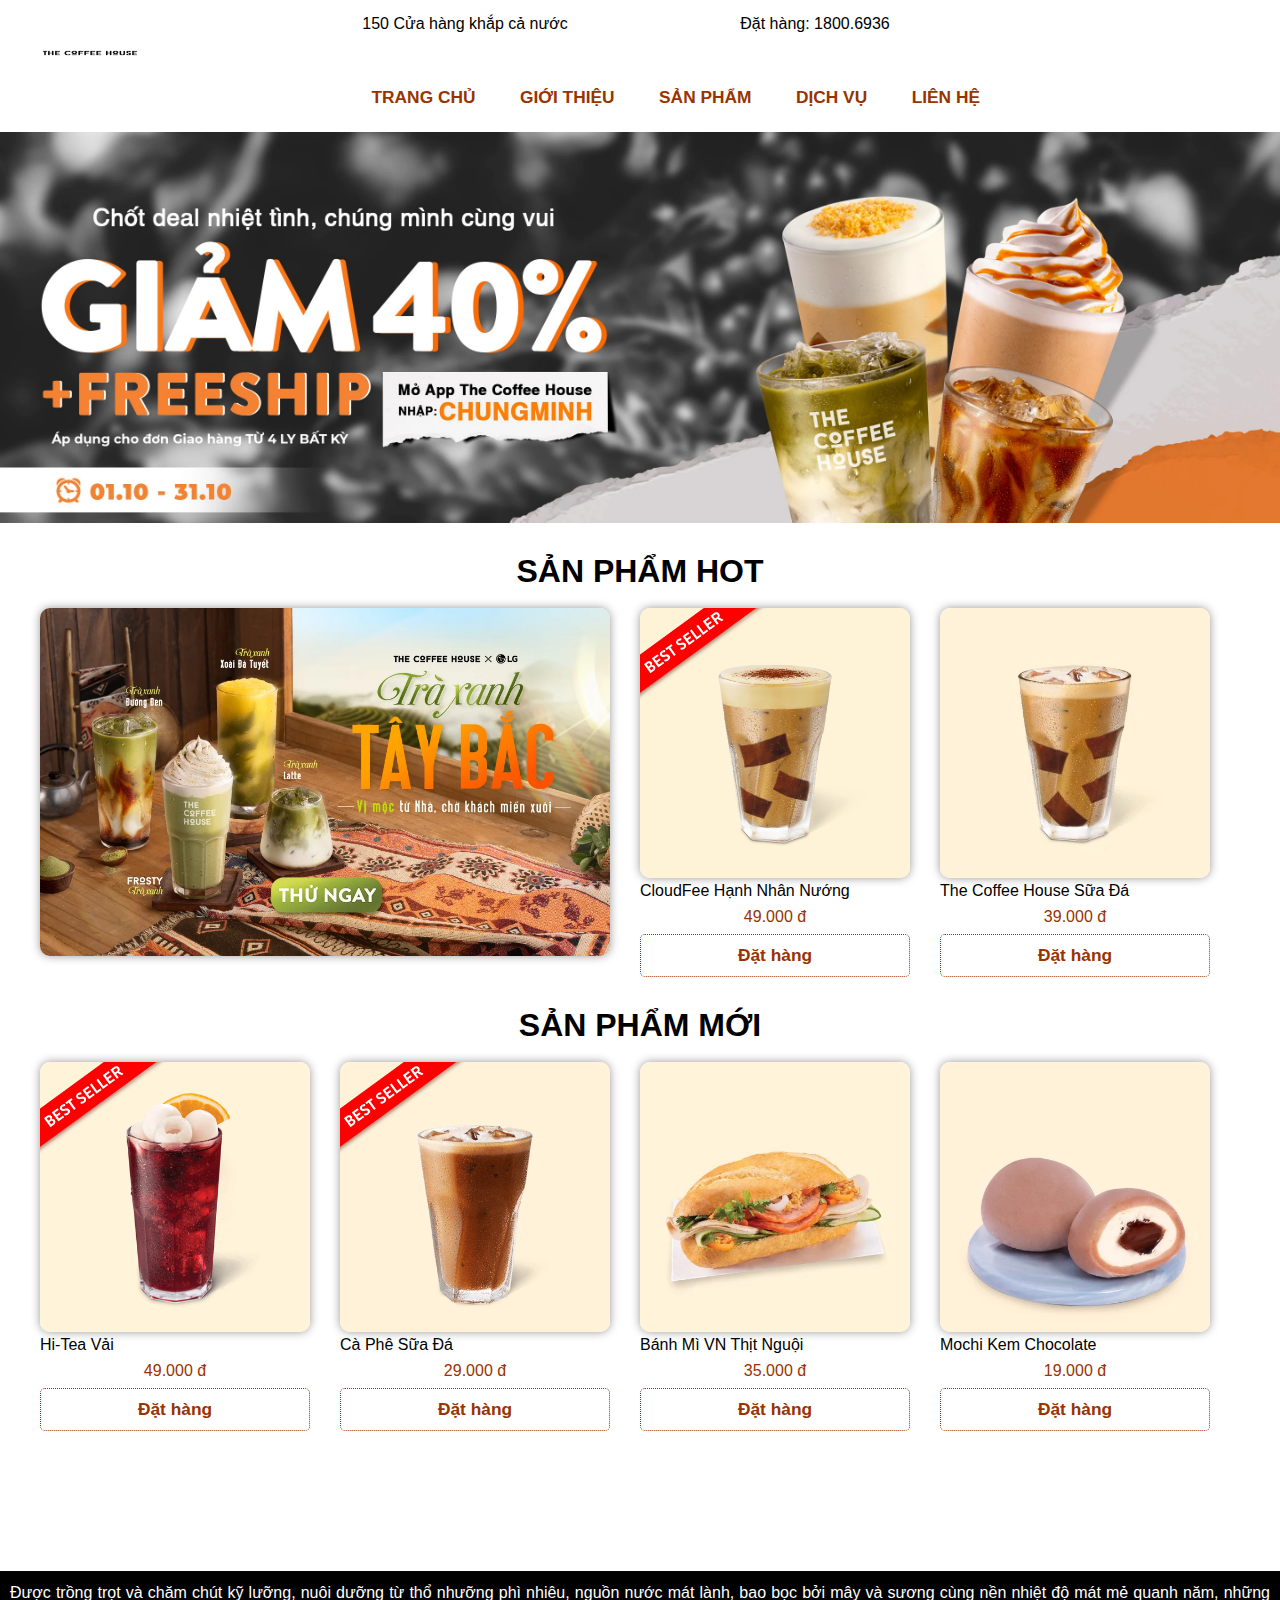
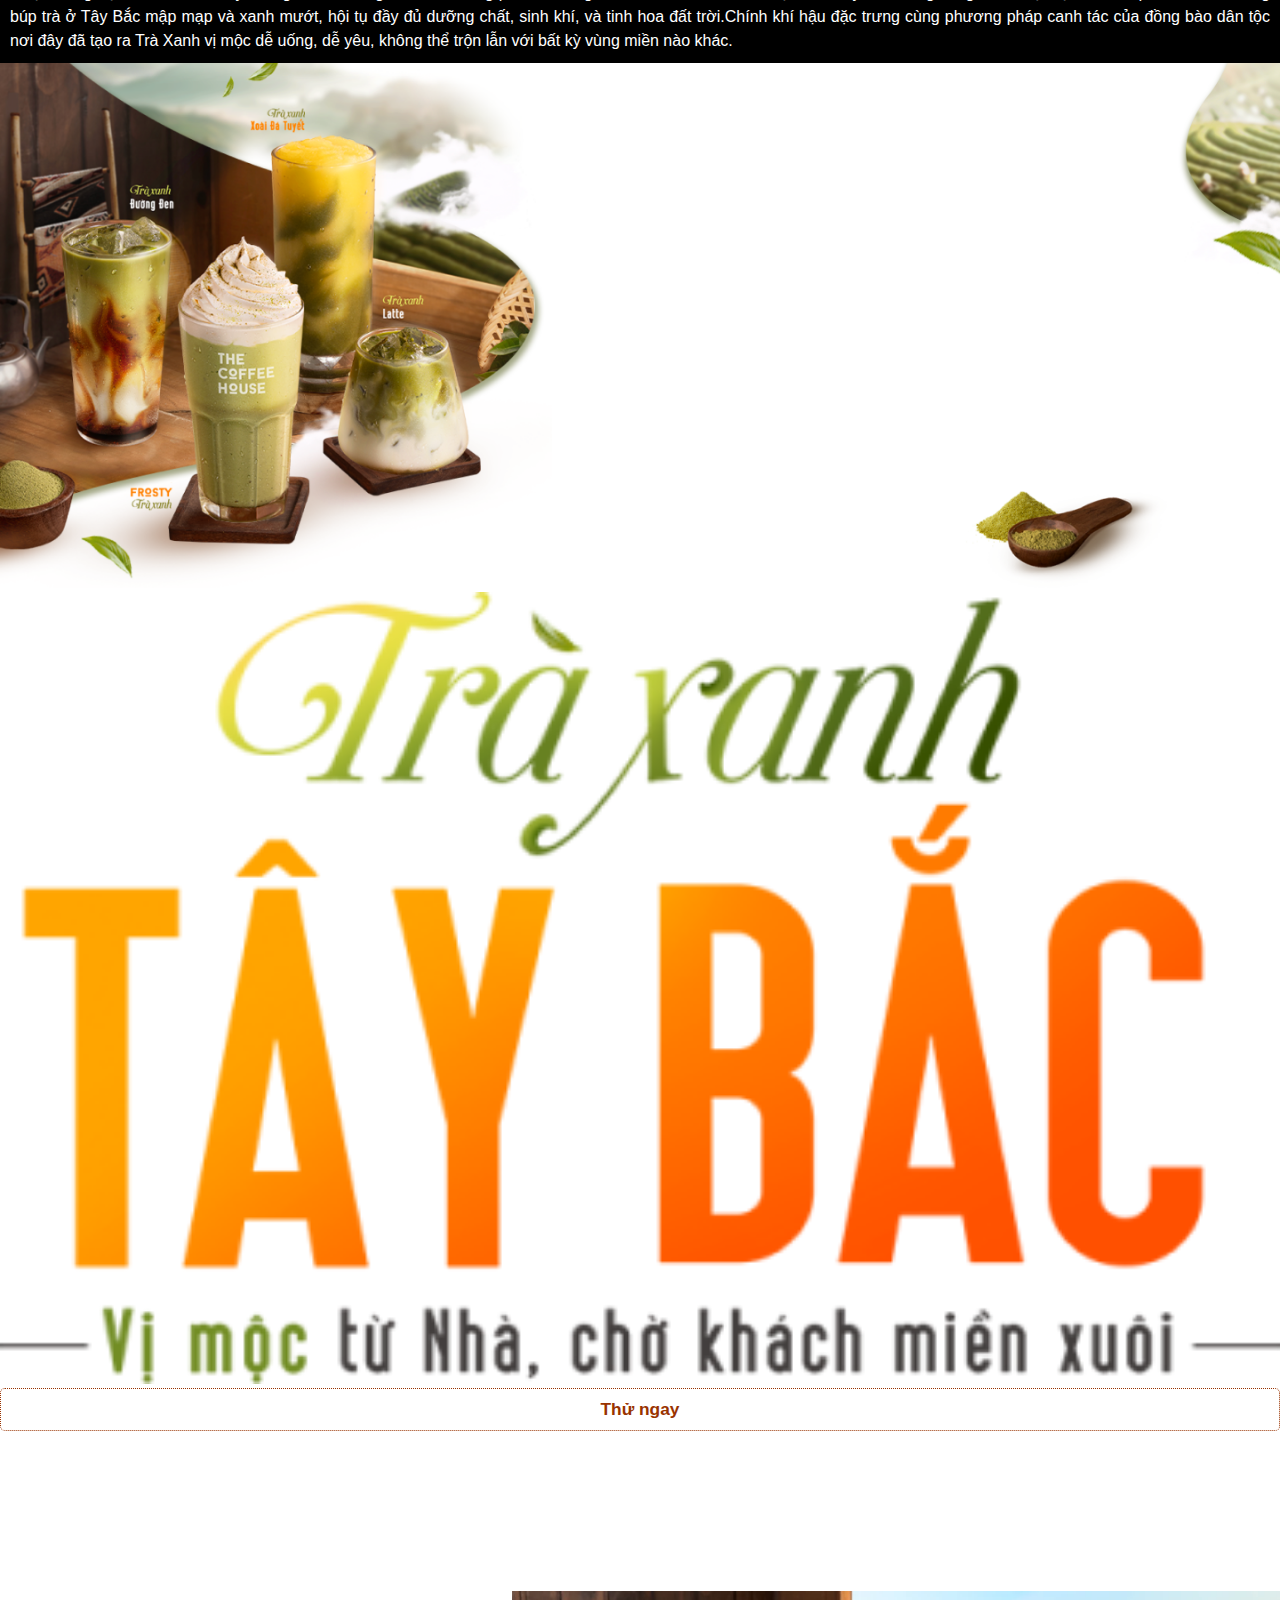
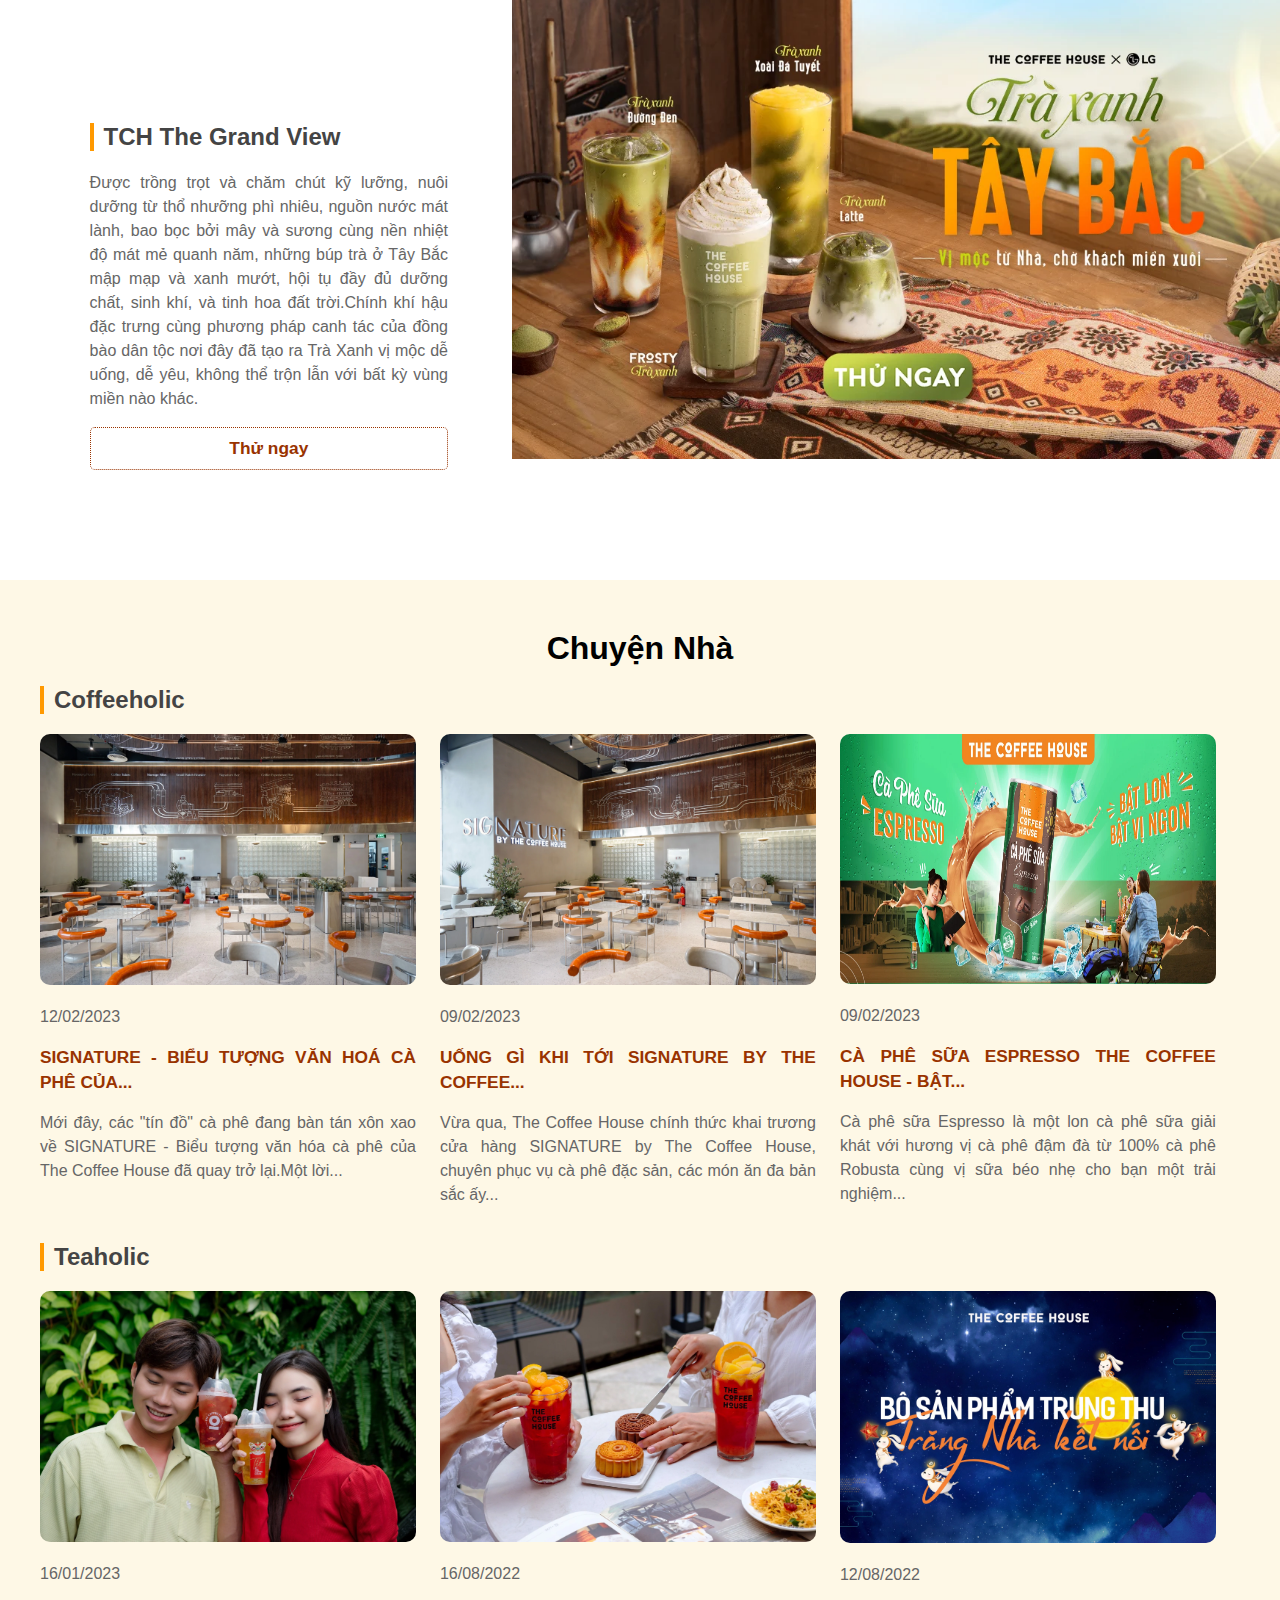
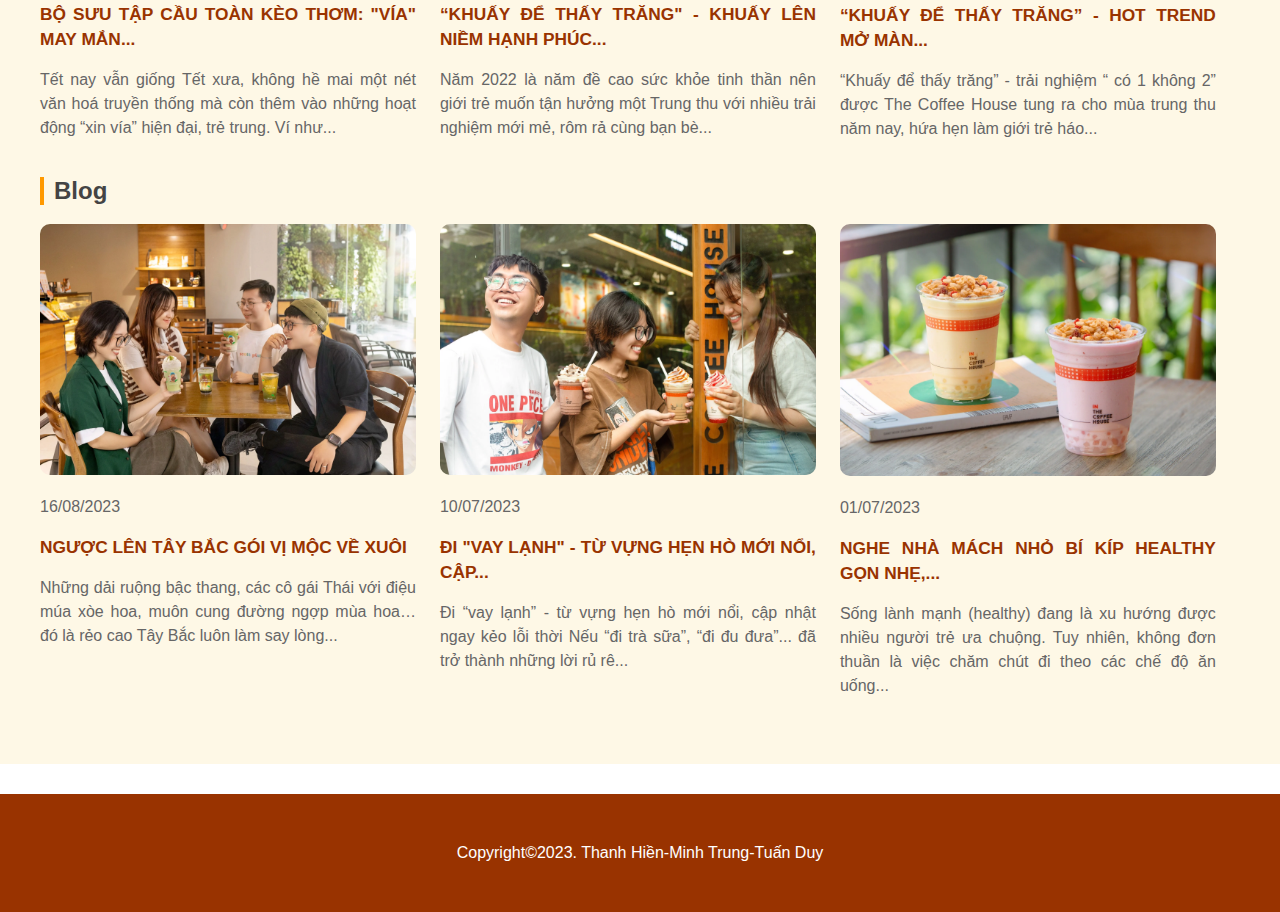
<file: index.html>
<!DOCTYPE html>
<html lang="en">

<head>
    <link rel="shortcut icon" href="//theme.hstatic.net/1000075078/1001099126/14/favicon.png?v=40" type="image/png" />
    <meta charset="UTF-8">
    <meta http-equiv="X-UA-Compatible" content="IE=edge">
    <meta name="viewport" content="width=device-width, initial-scale=1.0">
    <title>The Coffe House</title>
    <link rel="stylesheet" href="css/style.css">
</head>

<body>
    <div class="containerfull padd20">
        <div class="container2">
            <div class="box2">150 Cửa hàng khắp cả nước</div>
            <div class="box2">Đặt hàng: 1800.6936 </div>
        </div>

        <div class="container">

            <div class="logo col2"><img src="images/The-Coffee-House-Logo-PNG-2.png" height="50" , alt=""></div>
            <div class="menu col8">
                <a href="#">TRANG CHỦ</a>
                <a href="#">GIỚI THIỆU</a>
                <a href="sanpham.html">SẢN PHẨM</a>
                <a href="#">DỊCH VỤ</a>
                <a href="#">LIÊN HỆ</a>
            </div>
        </div>
    </div>
    <div class="containerfull">
        <div class="slide-show">
            <div class="list-images">
                <img class="item-image" src="images/banner logo.webp">
                <img class="item-image" src="images/banner_logo2.webp">
                <img class="item-image" src="images/banner_logo3.webp">
                <img class="item-image" src="images/banner_logo4.webp">
            </div>
            <script src="./script.js"></script>
        </div>
        <!-- <img src="images/banner logo.webp" alt=""> -->
    </div>

    <!-- box50%-25-25 -->
    <section class="containerfull">
        <div class="container">
            <h1>SẢN PHẨM HOT</h1><br>
            <div class="containerfull">
                <div class="box50 mr15">
                    <img src="images/banner2.webp" alt="">
                </div>
                <div class="box25 mr15">
                    <img src="images/box25 hanh nhan nuong.webp" alt="">
                    <span class="content">CloudFee Hạnh Nhân Nướng </span>
                    <span class="price">49.000 đ</span>
                    <button>Đặt hàng</button>
                </div>
                <div class="box25 mr15">
                    <img src="images/sua da.webp" alt="">
                    <span class="content">The Coffee House Sữa Đá</span>
                    <span class="price">39.000 đ</span>
                    <button>Đặt hàng</button>
                </div>
            </div>

            <!-- 4 box nhỏ -->
            <div class="containerfull mr30">
                <h1>SẢN PHẨM MỚI</h1><br>
                <div class="box25 mr15">
                    <img src="images/sp1.webp" alt="">
                    <span class="content">Hi-Tea Vải </span>
                    <span class="price">49.000 đ</span>
                    <button>Đặt hàng</button>
                </div>
                <div class="box25 mr15">
                    <img src="images/sp2.webp" alt="">
                    <span class="content">Cà Phê Sữa Đá </span>
                    <span class="price">29.000 đ</span>
                    <button>Đặt hàng</button>
                </div>
                <div class="box25 mr15">
                    <img src="images/sp3.webp" alt="">
                    <span class="content">Bánh Mì VN Thịt Nguội </span>
                    <span class="price">35.000 đ</span>
                    <button>Đặt hàng</button>
                </div>
                <div class="box25 mr15">
                    <img src="images/sp4.webp" alt="">
                    <span class="content">Mochi Kem Chocolate </span>
                    <span class="price">19.000 đ</span>
                    <button cl>Đặt hàng</button>
                </div>
            </div>
    </section>


    <section class="containerfull padd50">
        <div class="containerfull">
            <div class="containerfull">
                <img src="images/section 2.webp" alt="">
            </div>
            <div class="wrapper">
                <img src="images/tra_xanh_tay_bac.webp" alt="">
                <p class="caption">
                    Được trồng trọt và chăm chút kỹ lưỡng, nuôi dưỡng từ thổ nhưỡng phì nhiêu, nguồn nước mát lành, bao
                    bọc bởi mây và sương cùng nền nhiệt độ mát mẻ quanh năm, những búp trà ở Tây Bắc mập mạp và xanh
                    mướt, hội tụ đầy đủ dưỡng chất, sinh khí, và tinh hoa đất trời.Chính khí hậu đặc trưng cùng phương
                    pháp canh tác của đồng bào dân tộc nơi đây đã tạo ra Trà Xanh vị mộc dễ uống, dễ yêu, không thể trộn
                    lẫn với bất kỳ vùng miền nào khác.
                </p>
                <button>Thử ngay</button>
            </div>
        </div>
    </section>

    <section class="containerfull padd50">
        <div class="boxleft_bgw mr5pt">
            <div class="boxleft_bgw_left">
                <h2>TCH The Grand View</h2>
                <p>
                    Được trồng trọt và chăm chút kỹ lưỡng, nuôi dưỡng từ thổ nhưỡng phì nhiêu, nguồn nước mát lành, bao
                    bọc bởi mây và sương cùng nền nhiệt độ mát mẻ quanh năm, những búp trà ở Tây Bắc mập mạp và xanh
                    mướt, hội tụ đầy đủ dưỡng chất, sinh khí, và tinh hoa đất trời.Chính khí hậu đặc trưng cùng phương
                    pháp canh tác của đồng bào dân tộc nơi đây đã tạo ra Trà Xanh vị mộc dễ uống, dễ yêu, không thể trộn
                    lẫn với bất kỳ vùng miền nào khác.
                </p>
                <button>Thử ngay</button>
            </div>
        </div>
        <div class="boxright_bgw">
            <img src="images/banner2.webp" alt="">
        </div>
    </section>

    <section class="containerfull bg1 padd50">
        <div class="container">
            <h1>Chuyện Nhà</h1>
            <div class="row">
                <h2>Coffeeholic</h2>
            </div>
            <div class="row">
                <div class="boxnews mr2pt">
                    <img src="images/Coffeeholic1.webp" alt="">
                    <p>12/02/2023</p>
                    <p><a href="#">SIGNATURE - BIỂU TƯỢNG VĂN HOÁ CÀ PHÊ CỦA...</a></p>
                    <p>Mới đây, các "tín đồ" cà phê đang bàn tán xôn xao về SIGNATURE - Biểu tượng văn hóa cà phê của
                        The Coffee House đã quay trở lại.Một lời...</p>
                </div>
                <div class="boxnews mr2pt">
                    <img src="images/Coffeeholic2.webp" alt="">
                    <p>09/02/2023</p>
                    <p><a href="#">UỐNG GÌ KHI TỚI SIGNATURE BY THE COFFEE...</a></p>
                    <p>Vừa qua, The Coffee House chính thức khai trương cửa hàng SIGNATURE by The Coffee House, chuyên
                        phục vụ cà phê đặc sản, các món ăn đa bản sắc ấy...</p>
                </div>
                <div class="boxnews">
                    <img src="images/Coffeeholic3.webp" height="250px" alt="">
                    <p>09/02/2023</p>
                    <p><a href="#">CÀ PHÊ SỮA ESPRESSO THE COFFEE HOUSE - BẬT...</a></p>
                    <p>Cà phê sữa Espresso là một lon cà phê sữa giải khát với hương vị cà phê đậm đà từ 100% cà phê
                        Robusta cùng vị sữa béo nhẹ cho bạn một trải nghiệm...</p>
                </div>
            </div>
            <div class="row">
                <h2>Teaholic</h2>
            </div>
            <div class="row">
                <div class="boxnews mr2pt">
                    <img src="images/Teaholic1.webp" alt="">
                    <p>16/01/2023</p>
                    <p><a href="#">BỘ SƯU TẬP CẦU TOÀN KÈO THƠM: "VÍA" MAY MẮN...</a></p>
                    <p>Tết nay vẫn giống Tết xưa, không hề mai một nét văn hoá truyền thống mà còn thêm vào những hoạt
                        động “xin vía” hiện đại, trẻ trung. Ví như...</p>
                </div>
                <div class="boxnews mr2pt">
                    <img src="images/Teaholic2.webp" alt="">
                    <p>16/08/2022</p>
                    <p><a href="#">“KHUẤY ĐỂ THẤY TRĂNG" - KHUẤY LÊN NIỀM HẠNH PHÚC...</a></p>
                    <p>Năm 2022 là năm đề cao sức khỏe tinh thần nên giới trẻ muốn tận hưởng một Trung thu với nhiều
                        trải nghiệm mới mẻ, rôm rả cùng bạn bè...</p>
                </div>
                <div class="boxnews">
                    <img src="images/Teaholic3.webp" alt="">
                    <p>12/08/2022</p>
                    <p><a href="#">“KHUẤY ĐỂ THẤY TRĂNG” - HOT TREND MỞ MÀN...</a></p>
                    <p>“Khuấy để thấy trăng” - trải nghiệm “ có 1 không 2” được The Coffee House tung ra cho mùa trung
                        thu năm nay, hứa hẹn làm giới trẻ háo...</p>
                </div>
            </div>
            <div class="row">
                <h2>Blog</h2>
            </div>
            <div class="row">
                <div class="boxnews mr2pt">
                    <img src="images/Blog1.webp" alt="">
                    <p>16/08/2023</p>
                    <p><a href="#">NGƯỢC LÊN TÂY BẮC GÓI VỊ MỘC VỀ XUÔI</a></p>
                    <p>Những dải ruộng bậc thang, các cô gái Thái với điệu múa xòe hoa, muôn cung đường ngợp mùa hoa… đó
                        là rẻo cao Tây Bắc luôn làm say lòng...</p>
                </div>
                <div class="boxnews mr2pt">
                    <img src="images/Blog2.webp" alt="">
                    <p>10/07/2023</p>
                    <p><a href="#">ĐI "VAY LẠNH" - TỪ VỰNG HẸN HÒ MỚI NỔI, CẬP...</a></p>
                    <p>Đi “vay lạnh” - từ vựng hẹn hò mới nổi, cập nhật ngay kẻo lỗi thời Nếu “đi trà sữa”, “đi đu
                        đưa”... đã trở thành những lời rủ rê...</p>
                </div>
                <div class="boxnews">
                    <img src="images/Blog3.webp" alt="">
                    <p>01/07/2023</p>
                    <p><a href="#">NGHE NHÀ MÁCH NHỎ BÍ KÍP HEALTHY GỌN NHẸ,...</a></p>
                    <p>Sống lành mạnh (healthy) đang là xu hướng được nhiều người trẻ ưa chuộng. Tuy nhiên, không đơn
                        thuần là việc chăm chút đi theo các chế độ ăn uống...</p>
                </div>
            </div>
        </div>
    </section>


    <footer class="containerfull padd50">
        Copyright&copy;2023. Thanh Hiền-Minh Trung-Tuấn Duy
    </footer>
</body>

</html>
</file>
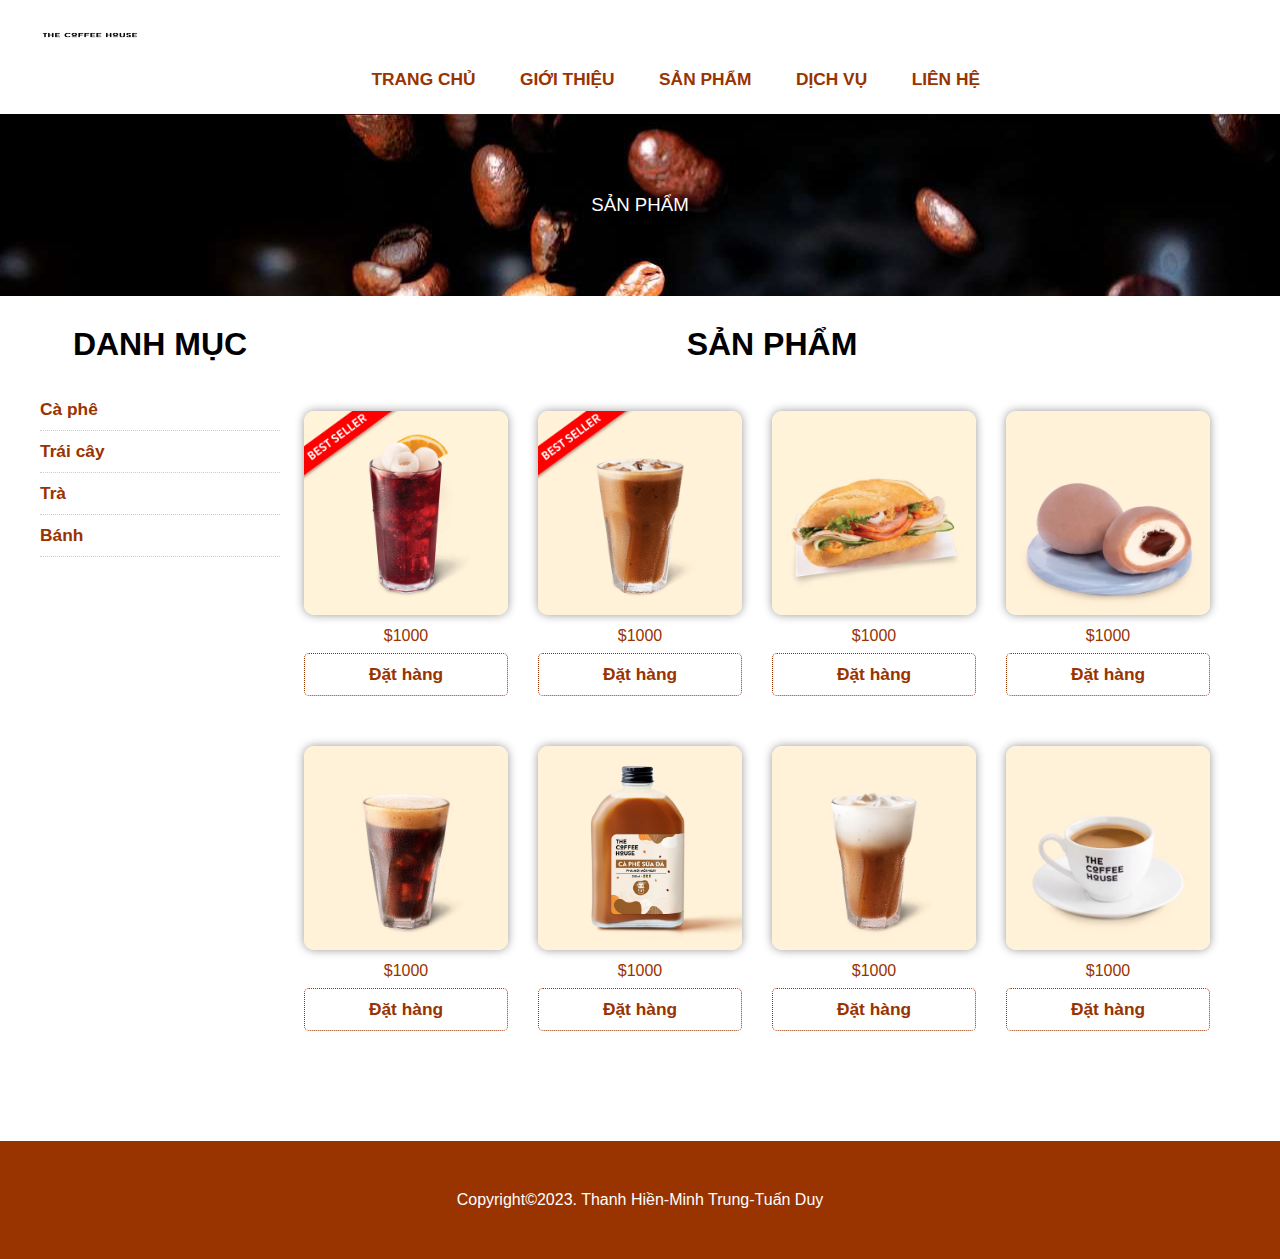
<file: sanpham.html>
<!DOCTYPE html>
<html lang="en">

<head>
    <link rel="shortcut icon" href="//theme.hstatic.net/1000075078/1001099126/14/favicon.png?v=40" type="image/png" />
    <meta charset="UTF-8">
    <meta http-equiv="X-UA-Compatible" content="IE=edge">
    <meta name="viewport" content="width=device-width, initial-scale=1.0">
    <title>The Coffe House</title>
    <link rel="stylesheet" href="css/style.css">
</head>

<body>
    <div class="containerfull padd20">
        <div class="container">
            <div class="logo col2"><img src="images/The-Coffee-House-Logo-PNG-2.png" height="40" alt=""></div>
            <div class="menu col8">
                <a href="#">TRANG CHỦ</a>
                <a href="#">GIỚI THIỆU</a>
                <a href="#">SẢN PHẨM</a>
                <a href="#">DỊCH VỤ</a>
                <a href="#">LIÊN HỆ</a>
            </div>
        </div>
    </div>
    <div class="containerfull">
        <div class="bgbanner">SẢN PHẨM</div>
    </div>

    <section class="containerfull">
        <div class="container">
            <div class="boxleft mr2pt menutrai">
                <h1>DANH MỤC</h1><br><br>
                <a href="#">Cà phê</a>
                <a href="#">Trái cây</a>
                <a href="#">Trà</a>
                <a href="#">Bánh</a>
            </div>
            <div class="boxright">
                <h1>SẢN PHẨM</h1><br>
                <div class="containerfull mr30">
                    <div class="box25 mr15 mb">
                        <div class="best"></div>
                        <img src="images/sp1.webp" alt="">
                        <span class="price">$1000</span>
                        <button>Đặt hàng</button>
                    </div>
                    <div class="box25 mr15 mb">
                        <img src="images/sp2.webp" alt="">
                        <span class="price">$1000</span>
                        <button>Đặt hàng</button>
                    </div>
                    <div class="box25 mr15 mb">
                        <img src="images/sp3.webp" alt="">
                        <span class="price">$1000</span>
                        <button>Đặt hàng</button>
                    </div>
                    <div class="box25 mr15 mb">
                        <img src="images/sp4.webp" alt="">
                        <span class="price">$1000</span>
                        <button>Đặt hàng</button>
                    </div>
                    <div class="box25 mr15 mb">
                        <img src="images/sp5.jpg" alt="">
                        <span class="price">$1000</span>
                        <button>Đặt hàng</button>
                    </div>
                    <div class="box25 mr15 mb">
                        <img src="images/sp6.webp" alt="">
                        <span class="price">$1000</span>
                        <button>Đặt hàng</button>
                    </div>
                    <div class="box25 mr15 mb">
                        <img src="images/sp7.webp" alt="">
                        <span class="price">$1000</span>
                        <button>Đặt hàng</button>
                    </div>
                    <div class="box25 mr15 mb">
                        <img src="images/sp8.webp" alt="">
                        <span class="price">$1000</span>
                        <button>Đặt hàng</button>
                    </div>
                </div>
            </div>


        </div>
    </section>

    <footer class="containerfull padd50">
        Copyright&copy;2023. Thanh Hiền-Minh Trung-Tuấn Duy
    </footer>

</body>

</html>
</file>
<file: css/style.css>
body {
    margin: 0;
    font-family: Arial, Helvetica, sans-serif;
}

.containerfull,
.row {
    float: left;
    width: 100%;
}

.containerfull img,
.boxleft img,
.boxright img,
.boxnews {
    width: 100%;
}

.container2 {
    width: 700px;
    margin: 0 auto;
}

.container {
    width: 1200px;
    margin: 0 auto;
}

.container2 .box2 {
    float: left;
    width: 50%;
    text-align: center;
}

.padd20 {
    padding: 15px 0px;
}

.padd50 {
    padding: 50px 0px;

}


.box50 {
    float: left;
    width: calc(50% - 30px);
}

.box25 {
    float: left;
    width: 25%;
    width: calc(25% - 30px);
    position: relative;
}

/* .best {
    position: absolute;
    left: 0;
    right: 0;
    width: 100px;
    height: 100px;
    background-image: url("../images/best-seller.png");
    background-size: 100%;
} */

.box50 img,
.box25 img {
    width: 100%;
    border-radius: 10px;
    box-shadow: 0px 0px 10px #999999;
}

section,
.mr30 {
    margin: 30px 0px;
}

.mr15 {
    margin-right: 30px;
}

.mr5pt {
    margin-right: 5%;
}

.mr2pt {
    margin-right: 2%;
}

.boxnews {
    float: left;
    width: calc(33.33% - 2%);
}

.boxnews img {
    border-radius: 10px;
}

.bg1 {
    background-color: #fef8e6;
}

footer {
    float: left;
    width: 100%;
    background-color: #993300;
    text-align: center;
    color: #FFFFFF;
}

.boxleft {
    float: left;
    width: 45%;
}

.boxright {
    float: left;
    width: 55%;
    text-align: center;
}

.boxleft_bgw {
    float: left;
    width: 35%;
}

.boxright_bgw {
    float: left;
    width: 60%;
}

.boxleft_bgw_left {
    float: right;
    width: 80%;
    margin-top: 25%;
}

p {
    text-align: justify;
    line-height: 150%;
    color: #666666;
}

button {
    color: #993300;
    font-size: 13pt;
    font-weight: bold;
    width: 100%;
    border: 1px #993300 dotted;
    border-radius: 5px;
    padding: 10px 0px;
    background-color: #FFFFFF;
}

h1 {
    text-align: center;
    font-size: 24pt;
    margin: 0px;
}

h2 {
    font-size: 18pt;
    padding-left: 10px;
    color: #444444;
    border-left: 4px #FF9900 solid;
}

.price {
    text-align: center;
    color: #993300;
    font-size: 12pt;
    float: left;
    width: 100%;
    padding: 8px 0px;
}

a {
    color: #993300;
    font-size: 13pt;
    font-weight: bold;
    text-decoration: none;
}

a:hover {
    color: #000000;
}

.boxleft {
    float: left;
    width: 20%;
}

.boxright {
    float: right;
    width: 78%;
    text-align: right;
}

.mb {
    margin-bottom: 50px;
}

.menutrai a {
    display: block;
    width: 100%;
    color: #993300;
    font-size: 13pt;
    font-weight: bold;
    text-decoration: none;
    margin-bottom: 10px;
    padding-bottom: 10px;
    border-bottom: 1px #CCC dotted;
}

.menutrai a:hover {
    color: #000000;
}

.bgbanner {
    float: left;
    width: 100%;
    padding: 80px 0px;
    text-align: center;
    background-image: url('../images/bgpage.jpg');
    font-size: 14pt;
    color: #FFFFFF;
}

.col2 {
    width: 100%;
    float: left;
}

.col8 {
    float: left;
    width: 80%;
    text-align: right;
}

.menu {
    height: 40px;
    line-height: 40px;
}

.menu a {
    margin: 0 20px;
}

.logo img {
    height: 40px !important;
    width: 100px !important;
}

/* phan section could tea */
.wrapper {
    position: relative;
}

.caption {
    position: absolute;
    top: 0;
    left: 0;
    background-color: #000;
    color: #fff;
    padding: 10px;
    margin: 0;
}

/* phan .slide-show */
.slide-show {
    transition: 0;
    overflow: hidden
}

.list-images {
    display: flex;
    transition: 0.5s;
}
</file>
